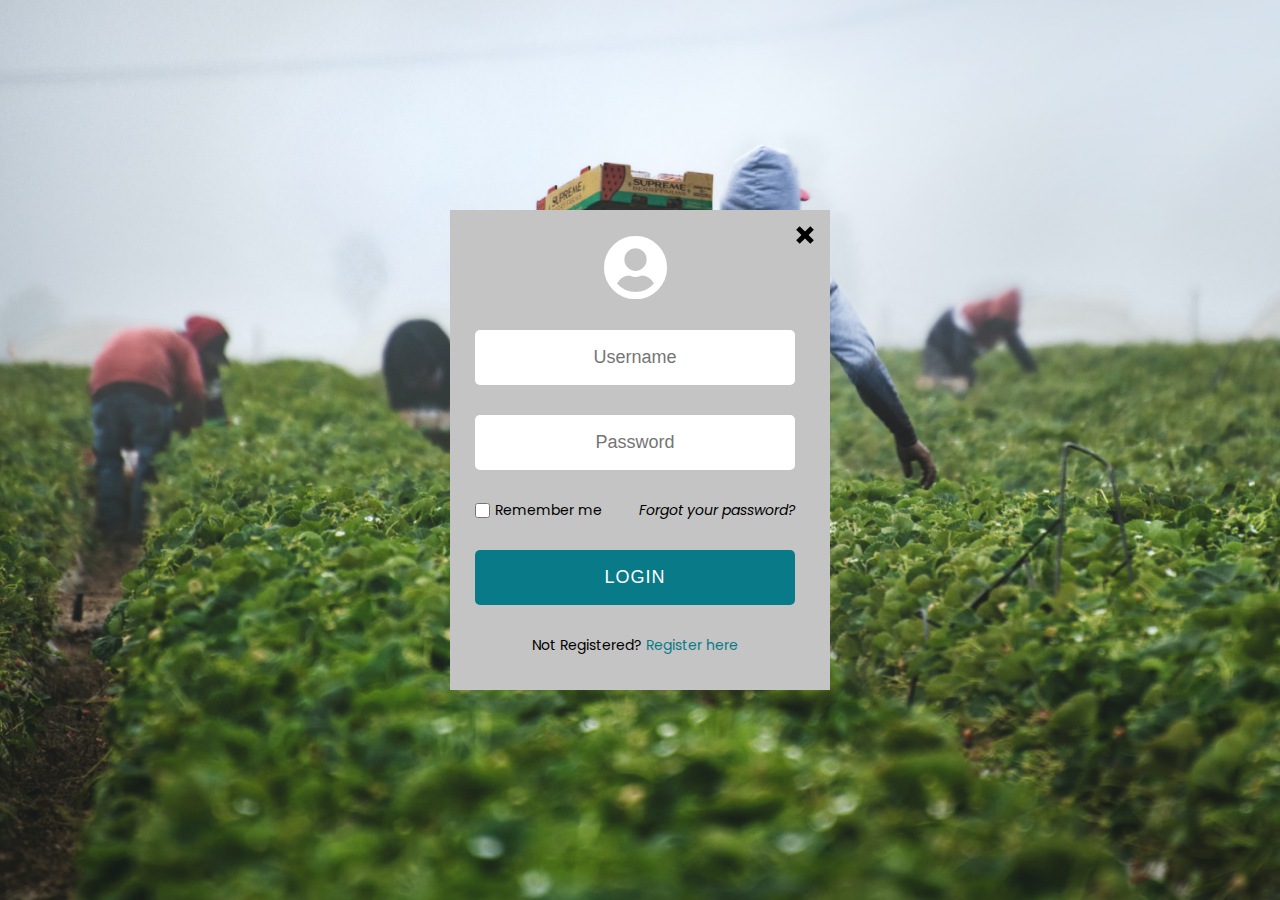
<file: login.html>
<!DOCTYPE html>
<html lang="en" dir="ltr">

<head>
    <meta name="viewport" content="width=device-width, initial-scale=1.0">
    <meta charset="utf-8">
    <title>Login Page</title>
    <link rel="stylesheet" href="css/login.css">
    <link rel="stylesheet" href="https://cdnjs.cloudflare.com/ajax/libs/font-awesome/5.14.0/css/all.min.css">
    <script src="https://cdnjs.cloudflare.com/ajax/libs/jquery/3.4.1/jquery.min.js" charset="utf-8"></script>
</head>

<body>
    <div class="login-box">
        <a href="index.html" class="close" tabindex="0" role="button">X</a>
        <!--form area start-->
        <div class="form">

            <!--login form start-->
            <form class="login-form" action="" method="post">
                <i class="fas fa-user-circle"></i>
                <input class="user-input" type="text" name="" placeholder="Username" required>
                <input class="user-input" type="password" name="" placeholder="Password" required>
                <div class="options-01">
                    <label class="remember-me"><input type="checkbox" name="">Remember me</label>
                    <a href="#">Forgot your password?</a>
                </div>
                <input class="btn" type="submit" name="" value="LOGIN">
                <div class="options-02">
                    <p>Not Registered? <a href="#"> Register here </a></p>
                </div>
            </form>
            <!--login form end-->
            <!--signup form start-->
            <form class="signup-form" action="" method="post">
                <i class="fas fa-user-plus"></i>
                <input class="user-input" type="text" name="" placeholder="Username" required>
                <input class="user-input" type="email" name="" placeholder="Email Address" required>
                <input class="user-input" type="password" name="" placeholder="Password" required>
                <input class="btn" type="submit" name="" value="SIGN UP">
                <div class="options-02">
                    <p>Already Registered? <a href="#">Sign In</a></p>
                </div>
            </form>

            <!--signup form end-->
        </div>
    </div>
    <!--form area end-->

    <script type="text/javascript">
        $('.options-02 a').click(function() {
            $('form').animate({
                height: "toggle",
                opacity: "toggle"
            }, "slow");
        });
    </script>
</body>

</html>
</file>
<file: css/login.css>
@import url('https://fonts.googleapis.com/css2?family=Poppins:wght@100;200;300;400;500;600;700;800;900&display=swap');
* {
    margin: 0;
    padding: 0;
    box-sizing: border-box;
    text-decoration: none;
}

.button {
    position: relative;
    float: right;
}

.close {
    position: absolute;
    top: 0;
    right: 0;
    display: block;
    width: 50px;
    height: 50px;
    font-size: 0;
}

.close:before,
.close:after {
    position: absolute;
    top: 50%;
    left: 50%;
    width: 5px;
    height: 20px;
    background-color: #000;
    transform: rotate(45deg) translate(-50%, -50%);
    transform-origin: top left;
    content: '';
}

.close:after {
    transform: rotate(-45deg) translate(-50%, -50%);
}

body {
    background-image: url(../images/backgroundlog.png);
    height: 100vh;
    background-position: center;
    background-size: cover;
    position: relative;
    display: flex;
    justify-content: center;
    align-items: center;
}

.login-box {
    position: relative;
    top: 0;
    right: 0;
    box-sizing: border-box;
    padding: 25px;
    justify-content: center;
    width: 380px;
    height: 480px;
    background-color: #C4C4C4;
    background-position: center;
}

.form {
    z-index: 1;
    font-family: "Poppins", sans-serif;
    position: absolute;
    width: 320px;
    text-align: center;
}

.form i {
    z-index: 1;
    color: white;
    font-size: 65px;
    margin-bottom: 30px;
}

.form .signup-form {
    display: none;
}

.form .user-input {
    width: 320px;
    height: 55px;
    margin-bottom: 30px;
    outline: none;
    border: none;
    background: white;
    color: black;
    font-size: 18px;
    text-align: center;
    border-radius: 5px;
    transition: 0.5s;
    transition-property: border-left, border-right, box-shadow;
}

.form .user-input:hover,
.form .user-input:focus,
.form .user-input:active {
    border-left: solid 8px #097A88;
    border-right: solid 8px #097A88;
    box-shadow: 0 0 100px rgba(66, 133, 244, 0.8);
}

.form .options-01 {
    margin-bottom: 50px;
}

.form .options-01 input {
    width: 15px;
    height: 15px;
    margin-right: 5px;
}

.form .options-01 .remember-me {
    color: black;
    font-size: 14px;
    display: flex;
    align-items: center;
    float: left;
    cursor: pointer;
}

.form .options-01 a {
    color: black;
    font-size: 14px;
    font-style: italic;
    float: right;
}

.form .btn {
    outline: none;
    border: none;
    width: 320px;
    height: 55px;
    background: #097A88;
    color: #fff;
    font-size: 18px;
    letter-spacing: 1px;
    border-radius: 5px;
    cursor: pointer;
    transition: 0.5s;
    transition-property: border-left, border-right, box-shadow;
}

.form .btn:hover {
    border-left: solid 8px rgba(255, 255, 255, 0.5);
    border-right: solid 8px rgba(255, 255, 255, 0.5);
    box-shadow: 0 0 100px rgba(66, 133, 244, 0.8);
}

.form .options-02 {
    color: black;
    font-size: 14px;
    margin-top: 30px;
}

.form .options-02 a {
    color: #097A88;
}


/* Responsive CSS */

@media screen and (max-width: 700px) {
    .login-box {
        position: relative;
        top: 0;
        right: 0;
        box-sizing: border-box;
        padding: 25px;
        justify-content: center;
        width: 380px;
        height: 480px;
        background-color: #C4C4C4;
        background-position: center;
    }
    .form .user-input {
        width: 100%
    }
    .form .btn {
        width: 100%;
    }
}
</file>
